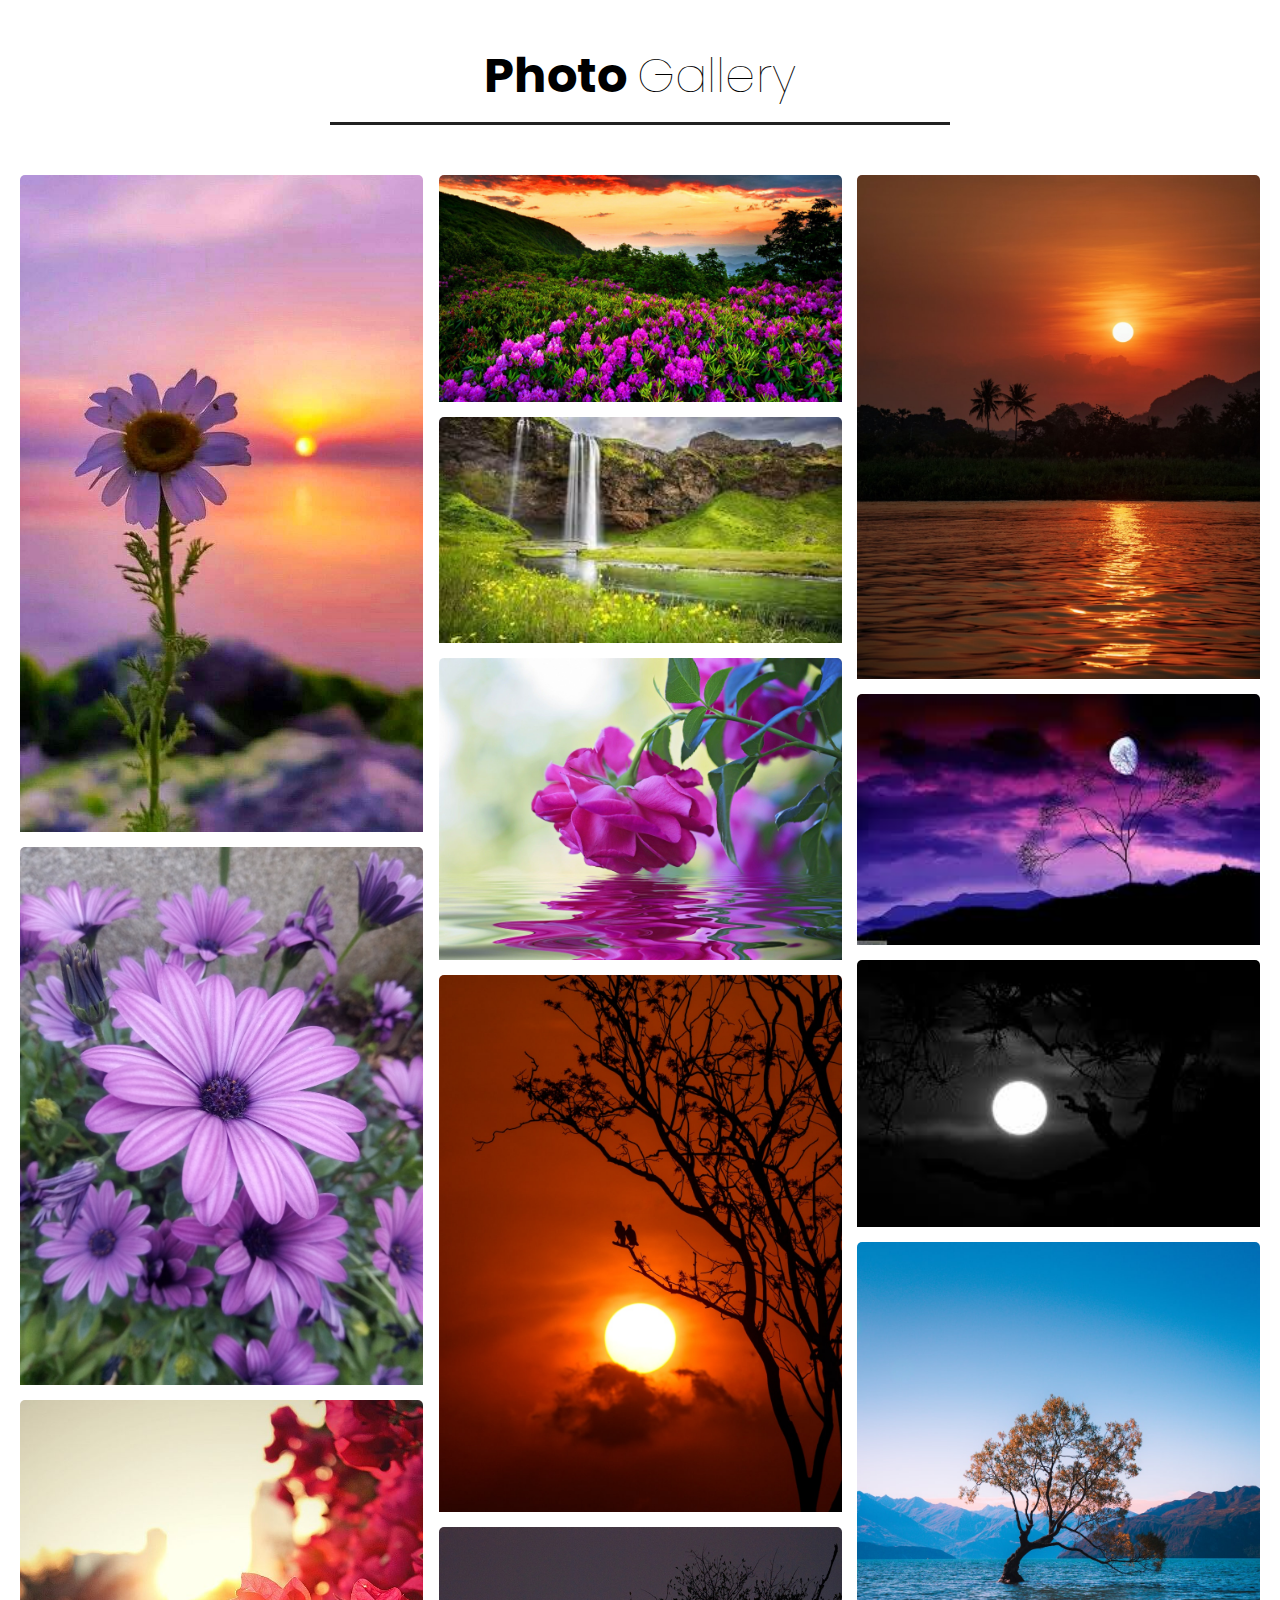
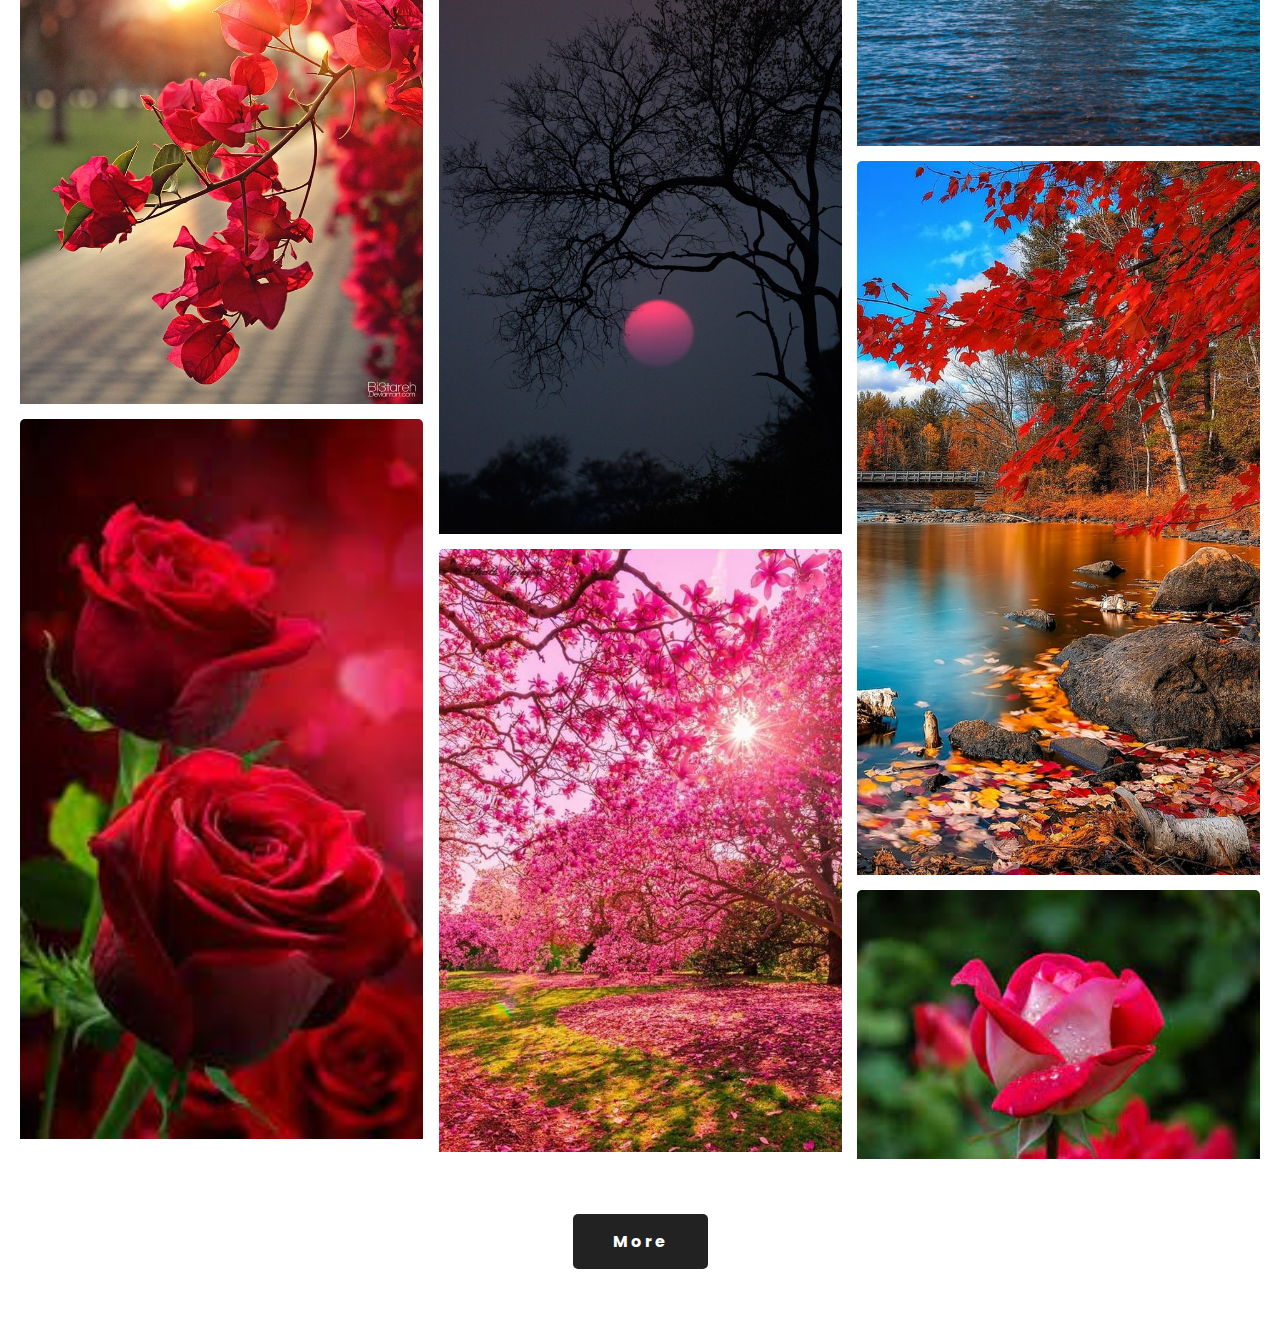
<file: gallery.html>
<!doctype html>
	<html>
	<head>
		<title>gallery page</title>
		<link rel ="stylesheet" type="text/css" href="style.css">
	</head>
	<body>
		<div class="container">
			<div class="heading">
				<h1> Photo <span> Gallery</span></h1>
			</div>
			<div class="box">
				

				<div class="dream">
					
					<img src="1.jpg">
				
					<img src="2.jpg">
					<img src="3.jpg">
					<img src="4.jpg">
				

				
				</div>
				<div class="dream">
					
					
					<img src="5.jpg">
					<img src="6.jpg">
					<img src="7.jpg">
					<img src="8.jpg">
					<img src="9.jpg">
					<img src="10.jpg">
					

			
				
				</div>
				<div class="dream">
					
					<img src="11.jpg">
					<img src="12.jpg">
					<img src="13.jpg">
					<img src="14.jpg">
					<img src="15.jpg">
					<img src="16.jpg">
				
				

				</div>
			</div>

			<div class ="btn">
				<a href="#">More</a>




      </div>



   </body>
</html>
</file>
<file: style.css>
@import url('https://fonts.googleapis.com/css2?family=Poppins:wght@100;200;300;400;500;600;700;800;900&display=swap');

*{
	margin: 0;
	padding: 0;
	box-sizing: border-box;
	font-family: 'Poppins', sans-serif;
}

.container{
	display: flex;
	flex-direction:column;
	justify-content: center;
	align-items: center;
	text-align: center;
	margin: 40px 20px 0 20px;
} 

.container .heading{
	width: 50%;
	padding-bottom: 50px;


} 

.container .heading h1{
	font-size: 3rem;
	font-weight: bolder;
		padding-bottom: 10px;
	border-bottom: 3px solid #222;

} 
.container .heading h1 span{
	font-weight:100;
	} 

	.container .box{
		display: flex;
		flex-direction: row;
		justify-content: space-between;
	
} 
.container .box .dream{
display: flex;
flex-direction: column;
width:32.5%;

} 
.container .box .dream img{

width:100%;
padding-bottom: 15px;
border-radius: 5px;

}

.container .btn{
margin: 40px 0 70px 0;
background: #222;
padding: 15px 40px;
border-radius: 5px;
} 
.container .btn a{
	color: #fff;
	font-size: 1.2 em;
	text-decoration: none;
	font-weight: bolder;
	letter-spacing: 3px;

} 
@media only screen and (max-width: 769px){

	.container .box{
		
		flex-direction: column;
	}
.container .box .dream{

width:100%;

}
}

@media only screen and (max-width: 643px){
	.container .heading{
	width: `100%;
} 

.container .heading h1{
	font-size: 1rem;
	
} 

}
</file>
